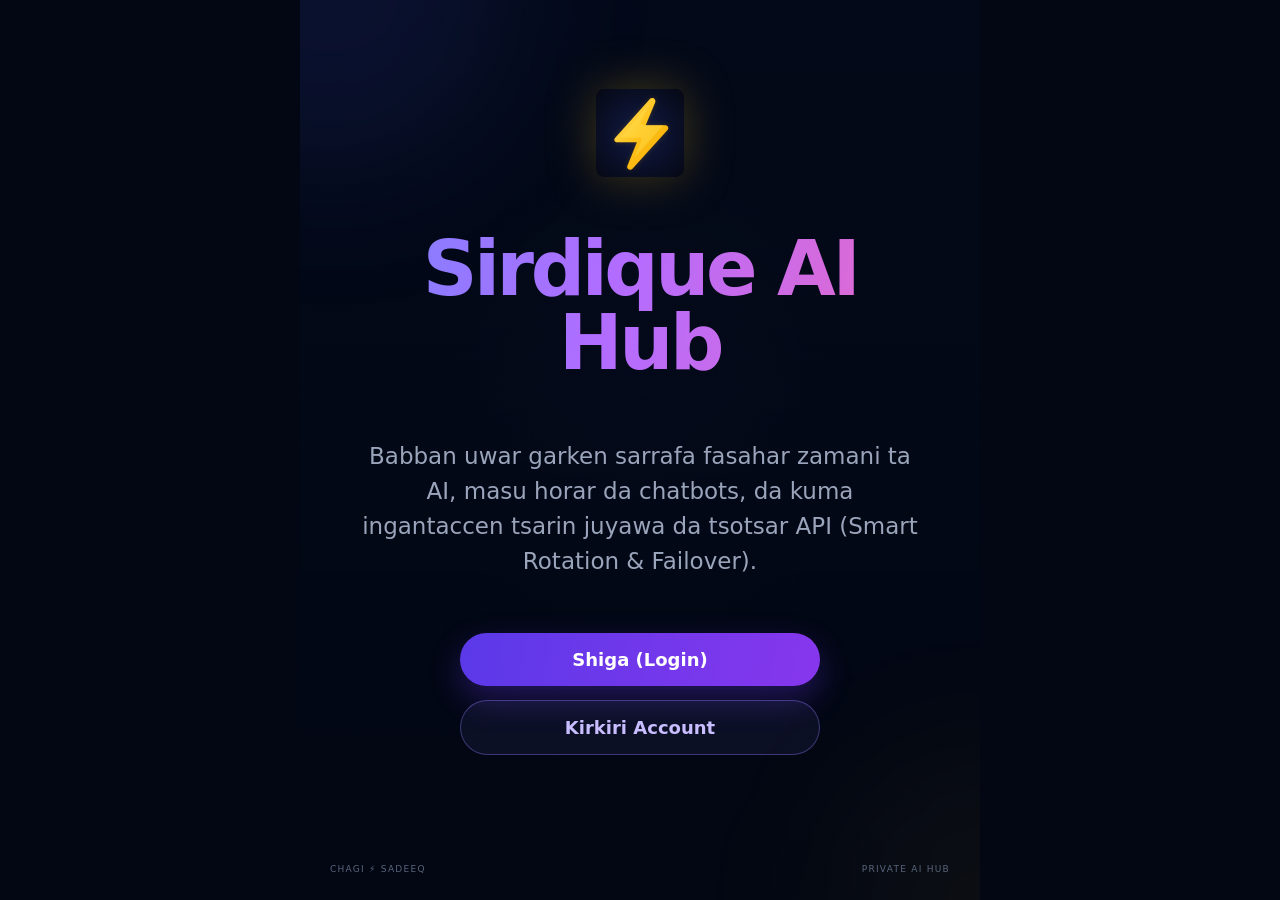
<file: index.html>
<!doctype html>
<html lang="ha">
<head>
  <meta charset="UTF-8" />
  <meta name="viewport" content="width=device-width, initial-scale=1.0" />
  <meta name="theme-color" content="#030712" />
  <meta name="description" content="Sirdique AI Hub — private AI control system" />
  <title>Sirdique AI Hub</title>
  <link rel="icon" type="image/svg+xml" href="./chagi-logo.svg" />
  <link rel="stylesheet" href="./styles.css" />
</head>
<body>
  <main class="landing-shell">
    <section class="landing-card" aria-label="Sirdique AI Hub">
      <div class="ambient ambient-one"></div><div class="ambient ambient-two"></div><div class="grid-glow"></div>
      <div class="brand-mark-wrap"><div class="brand-ring"></div><img class="logo landing-logo" src="./chagi-logo.svg" alt="Chagi lightning logo" /></div>
      <h1 class="landing-name"><span>Sirdique AI</span><br />Hub</h1>
      <p class="landing-message">Babban uwar garken sarrafa fasahar zamani ta AI, masu horar da chatbots, da kuma ingantaccen tsarin juyawa da tsotsar API (Smart Rotation &amp; Failover).</p>
      <div class="landing-actions" id="landing-actions">
        <a class="landing-login" href="./auth.html#login" aria-label="Shiga Login">Shiga (Login)</a>
        <a class="landing-signup" href="./auth.html#signup" aria-label="Kirkiri account">Kirkiri Account</a>
      </div>
      <div class="landing-footer"><span>CHAGI ⚡ SADEEQ</span><span>PRIVATE AI HUB</span></div>
    </section>
  </main>
</body>
</html>
</file>
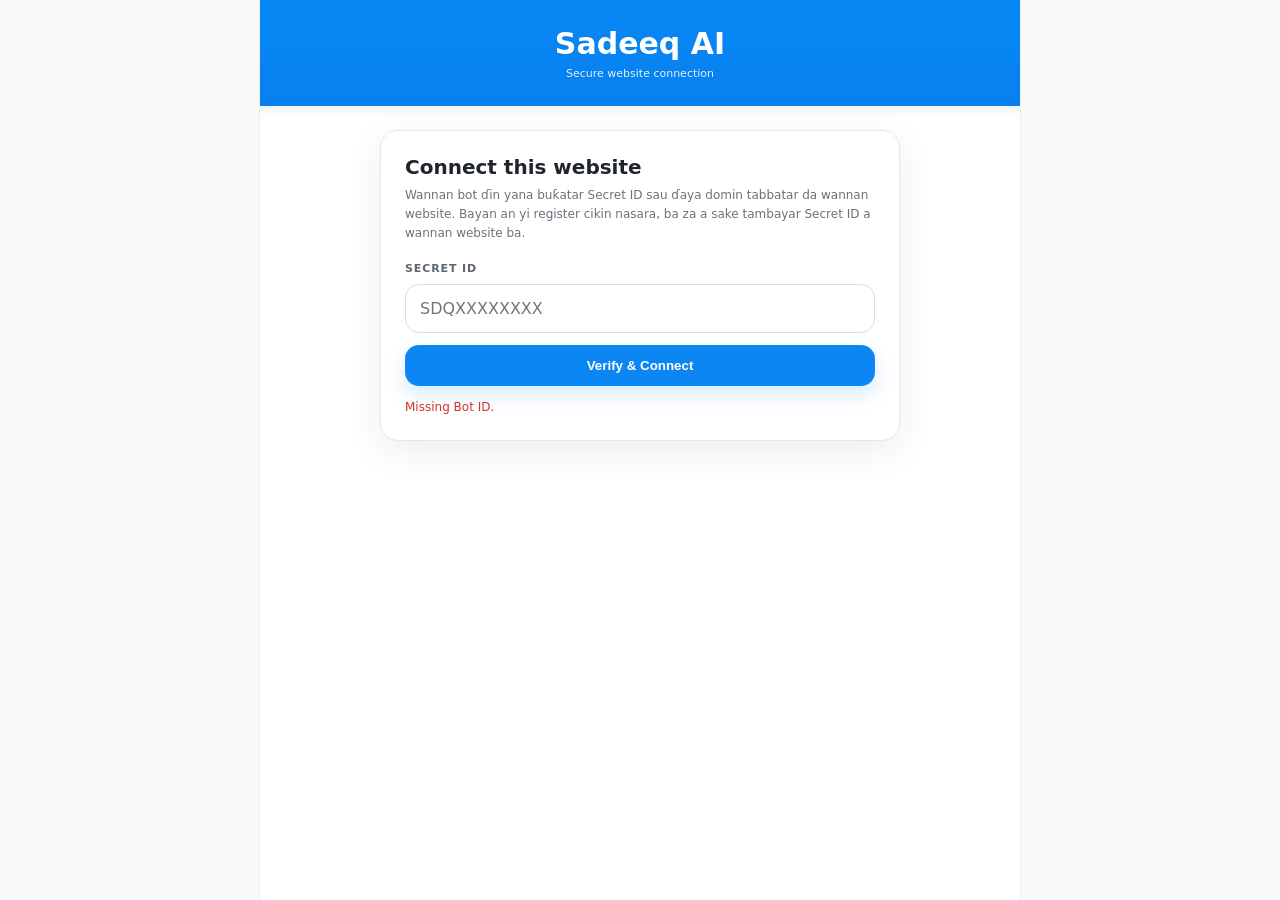
<file: bot.html>
<!doctype html><html lang="ha"><head><meta charset="utf-8"><meta name="viewport" content="width=device-width,initial-scale=1"><meta name="referrer" content="strict-origin-when-cross-origin"><title>Sadeeq AI Bot</title><style>:root{--blue:#0b86f3;--bg:#f7f9fb;--danger:#d93025;--ink:#20252b;--muted:#69727c}*{box-sizing:border-box}html,body{margin:0;width:100%;min-height:100%;font-family:Inter,system-ui,-apple-system,BlinkMacSystemFont,"Segoe UI",sans-serif;background:var(--bg);color:var(--ink)}body{min-height:100vh}.wrap{min-height:100vh;display:flex;justify-content:center}.card{width:100%;min-height:100vh;background:#fff;display:flex;flex-direction:column;overflow:hidden}.brand{height:106px;flex:0 0 106px;display:flex;align-items:center;justify-content:center;background:linear-gradient(180deg,#0788f5,#0781ef);color:#fff;padding:14px 18px;box-shadow:0 3px 12px rgba(0,0,0,.08)}.title{margin:0;font-size:30px;font-weight:800;line-height:1.1;text-align:center}.sub{margin-top:7px;font-size:11px;opacity:.88;text-align:center}.secret-box{margin:24px auto;padding:24px;width:min(520px,calc(100% - 40px));border:1px solid #e3e8ee;border-radius:18px;background:#fff;box-shadow:0 10px 35px rgba(26,43,66,.08)}.secret-title{font-size:20px;font-weight:800;margin:0 0 7px}.secret-help{font-size:12px;color:var(--muted);line-height:1.6;margin:0 0 18px}label{display:block;font-size:11px;font-weight:800;letter-spacing:.08em;color:#5c6670;margin-bottom:9px}input{width:100%;padding:14px;border-radius:14px;border:1px solid #d8dee5;background:#fff;color:var(--ink);outline:0;font:inherit}input:focus{border-color:var(--blue);box-shadow:0 0 0 4px rgba(11,134,243,.10)}button{margin-top:12px;width:100%;padding:13px;border:0;border-radius:14px;background:var(--blue);color:#fff;font-weight:800;cursor:pointer;box-shadow:0 8px 20px rgba(11,134,243,.18)}button:disabled{opacity:.6;cursor:not-allowed}.error{margin-top:12px;color:var(--danger);font-size:12px;line-height:1.5}.chat{display:none;flex:1;min-height:0;flex-direction:column;background:#fff}.messages{flex:1;min-height:0;overflow:auto;padding:28px 30px 115px}.msg{padding:12px 16px;border-radius:17px;margin:10px 0;max-width:82%;line-height:1.55;font-size:15px;white-space:pre-wrap;overflow-wrap:anywhere}.bot{background:#e9edf1;color:#30363d;border-top-left-radius:5px}.user{margin-left:auto;background:var(--blue);color:#fff;border-top-right-radius:5px}.composer{position:fixed;left:0;right:0;bottom:0;display:flex;align-items:center;gap:12px;padding:14px 20px 18px;background:rgba(255,255,255,.98);border-top:1px solid #e3e7eb;box-shadow:0 -5px 18px rgba(24,38,56,.06);z-index:5}.composer input{flex:1;height:58px;padding:0 20px;border-radius:30px;font-size:17px}.composer button{width:58px;height:58px;flex:0 0 58px;margin:0;padding:0;border-radius:50%;font-size:27px}.limit{position:fixed;right:22px;bottom:92px;font-size:10px;color:#7c858e;z-index:6}.thinking{width:29px;height:29px;border-radius:50%;display:inline-grid;place-items:center;border:1px solid #9aa4ae;color:#65707a;font-weight:900;animation:spin 1s linear infinite}@keyframes spin{to{transform:rotate(360deg)}}@media(min-width:760px){.card{width:min(760px,100%);box-shadow:0 0 0 1px #edf0f3}.composer{left:50%;transform:translateX(-50%);width:min(760px,100%)}}@media(max-width:520px){.title{font-size:29px}.messages{padding:24px 30px 112px}.composer{padding:12px 20px 18px}.composer input{height:56px;font-size:16px}.composer button{width:56px;height:56px;flex-basis:56px}.limit{bottom:88px;right:18px}}</style></head><body><main class="wrap"><section class="card"><div class="brand"><div><div id="title" class="title">Sadeeq AI</div><div id="sub" class="sub">Secure website connection</div></div></div><div id="request" class="secret-box"><h1 class="secret-title">Connect this website</h1><p class="secret-help">Wannan bot ɗin yana buƙatar Secret ID sau ɗaya domin tabbatar da wannan website. Bayan an yi register cikin nasara, ba za a sake tambayar Secret ID a wannan website ba.</p><label for="secret">SECRET ID</label><input id="secret" autocomplete="off" autocapitalize="characters" spellcheck="false" placeholder="SDQXXXXXXXX" maxlength="11"><button id="verify" type="button">Verify &amp; Connect</button><div id="error" class="error" aria-live="polite"></div></div><div id="chat" class="chat" aria-live="polite"><div id="messages" class="messages"></div><div id="limit" class="limit"></div><div class="composer"><input id="prompt" placeholder="Rubuta tambayarka a nan..." autocomplete="off"><button id="send" type="button" aria-label="Send">➤</button></div></div></section></main><script>const CONNECT_URL='https://bopezesfrmdxiagvvyyh.supabase.co/functions/v1/public-bot-verify',RUNTIME_URL='https://bopezesfrmdxiagvvyyh.supabase.co/functions/v1/bot-chat-runtime',SUPABASE_PUBLISHABLE_KEY='sb_publishable_eLAz-YGqz0ET4n7t1g9BOA_suPeofcR',qs=new URLSearchParams(location.search),botId=(qs.get('bot_id')||'').trim();let ticket='',registrationOrigin='';const $=id=>document.getElementById(id);function origin(v){try{const u=new URL(String(v||'').trim());return /^https?:$/.test(u.protocol)?u.origin.toLowerCase():''}catch{return''}}function discoverOrigin(){const q=origin(qs.get('site_origin'));if(q)return q;try{const r=origin(document.referrer);if(r)return r}catch{}try{const a=window.location.ancestorOrigins;if(a&&a.length){const r=origin(a[0]);if(r)return r}}catch{}return''}registrationOrigin=discoverOrigin();const safeBot=botId.replace(/[^a-z0-9_-]/gi,'').slice(0,100),cookieKey='sdq_public_ticket_'+btoa(registrationOrigin||'unknown').replace(/[^a-z0-9]/gi,'').slice(0,40)+'_'+safeBot;function getCookie(n){return document.cookie.split('; ').find(x=>x.startsWith(n+'='))?.slice(n.length+1)||''}function setCookie(n,v){try{document.cookie=n+'='+encodeURIComponent(v)+'; Max-Age=31536000; Path=/; Secure; SameSite=None; Partitioned'}catch{}}function clearCookie(n){try{document.cookie=n+'=; Max-Age=0; Path=/; Secure; SameSite=None; Partitioned'}catch{}}function text(c){return({INVALID_SECRET_ID:'Secret ID ba daidai ba.',WEBSITE_ORIGIN_REQUIRED:'Ba a iya gano asalin website ba. Saka iframe ɗin a cikin website sannan ka sake gwadawa.',BOT_DISABLED:'An kashe wannan bot.',BOT_SUSPENDED:'An dakatar da wannan bot.',ALL_BOTS_DISABLED:'An kashe dukkan bots a halin yanzu.',REGISTERED_TICKET_REQUIRED:'Connection ɗin website ya ƙare. Da fatan za a sake haɗa website ɗin.',NETWORK_ERROR:'Connection ya ɗauki lokaci mai tsawo. Sake gwadawa.',CONNECTION_SERVICE_ERROR:'Service ɗin haɗin website baya aiki yanzu. Sake gwadawa.'}[c]||'An kasa haɗa bot. Sake gwadawa.')}function openChat(info){$('request').style.display='none';$('chat').style.display='flex';$('title').textContent=String(info.name||'Sadeeq AI');$('sub').textContent='Online';if(info.limit!=null){$('limit').textContent=info.remaining!=null?String(info.remaining)+' chats remaining':''}if(info.welcome_message&&!$('messages').children.length)add('bot',info.welcome_message)}function add(w,t){const d=document.createElement('div');d.className='msg '+w;d.textContent=String(t||'');$('messages').appendChild(d);$('messages').scrollTop=$('messages').scrollHeight;return d}async function connectService(action,payload,timeout=30000){const c=new AbortController(),timer=setTimeout(()=>c.abort(),timeout);try{const r=await fetch(CONNECT_URL,{method:'POST',headers:{'Content-Type':'application/json'},body:JSON.stringify({action,bot_id:botId,...payload}),signal:c.signal});const d=await r.json().catch(()=>({ok:false,error:'CONNECTION_SERVICE_ERROR'}));return d?.ok?d:{ok:false,error:d?.error||d?.code||'CONNECTION_SERVICE_ERROR'}}catch(e){return{ok:false,error:e.name==='AbortError'?'NETWORK_ERROR':'CONNECTION_SERVICE_ERROR'}}finally{clearTimeout(timer)}}async function ticketConnect(t){if(!t)return false;const r=await connectService('ticket',{ticket:t},15000);if(r.ok){ticket=t;setCookie(cookieKey,t);openChat(r);return true}clearCookie(cookieKey);return false}async function registered(){if(!registrationOrigin)return null;const r=await connectService('registered',{origin:registrationOrigin},15000);return r.ok&&r.ticket?String(r.ticket):null}async function auto(){if(!botId)return false;const s=getCookie(cookieKey);if(s&&await ticketConnect(decodeURIComponent(s)))return true;const t=await registered();return !!(t&&await ticketConnect(t))}async function verify(){const secret=$('secret').value.trim().toUpperCase();$('error').textContent='';if(!/^SDQ[A-Z0-9]{8}$/.test(secret)){$('error').textContent=text('INVALID_SECRET_ID');return}if(!registrationOrigin){$('error').textContent=text('WEBSITE_ORIGIN_REQUIRED');return}$('verify').disabled=true;$('verify').textContent='Connecting...';try{const r=await connectService('register',{secret_id:secret,origin:registrationOrigin,referrer:document.referrer||registrationOrigin},30000);if(!r.ok){$('error').textContent=text(r.error);return}if(!r.ticket||String(r.ticket).length<32){$('error').textContent='Registration failed. Please try again.';return}ticket=String(r.ticket);setCookie(cookieKey,ticket);openChat(r)}finally{$('verify').disabled=false;$('verify').textContent='Verify & Connect'}}function thinking(){const d=document.createElement('div');d.className='msg bot';d.innerHTML='<span class="thinking">S</span>';$('messages').appendChild(d);$('messages').scrollTop=$('messages').scrollHeight;return d}async function send(){const message=$('prompt').value.trim();if(!message||!ticket)return;$('prompt').value='';add('user',message);const d=thinking();$('send').disabled=true;try{const c=new AbortController(),tm=setTimeout(()=>c.abort(),20000);const r=await fetch(RUNTIME_URL,{method:'POST',headers:{'Content-Type':'application/json','apikey':SUPABASE_PUBLISHABLE_KEY,'Authorization':'Bearer '+SUPABASE_PUBLISHABLE_KEY},body:JSON.stringify({bot_id:botId,ticket,message}),signal:c.signal});clearTimeout(tm);const data=await r.json().catch(()=>({ok:false,code:'NETWORK_ERROR'}));if(!data.ok){if(data.code==='REGISTERED_TICKET_REQUIRED'){clearCookie(cookieKey);ticket='';$('chat').style.display='none';$('request').style.display='block';$('error').textContent=text(data.code)}else d.textContent=data.code==='INVALID_API_KEY'?'AI service is temporarily unavailable. Your website connection is still active.':text(data.code)}else{d.textContent=data.answer||'';if(data.remaining!=null)$('limit').textContent=String(data.remaining)+' chats remaining'}}catch(e){d.textContent=e.name==='AbortError'?'Connection timed out. Please try again.':'Connection failed. Please try again.'}finally{$('send').disabled=false}}$('verify').onclick=verify;$('secret').onkeydown=e=>{if(e.key==='Enter')verify()};$('send').onclick=send;$('prompt').onkeydown=e=>{if(e.key==='Enter'&&!e.shiftKey){e.preventDefault();send()}};(async()=>{if(!botId){$('error').textContent='Missing Bot ID.';return}if(!registrationOrigin)$('sub').textContent='Website verification required';if(!await auto())$('sub').textContent=registrationOrigin?'Enter Secret ID once to connect this website.':'Website verification required'})()</script></body></html>
</file>
<file: styles.css>
:root{--bg:#020713;--text:#f7f8ff;--muted:#9aa4ba;--accent:#ffc21a}*{box-sizing:border-box}html,body{min-height:100%}body{margin:0;background:radial-gradient(circle at 50% 44%,rgba(48,63,150,.16),transparent 30%),#020713;color:var(--text);font-family:Inter,ui-sans-serif,system-ui,-apple-system,BlinkMacSystemFont,"Segoe UI",sans-serif;overflow-x:hidden}body:before{content:"";position:fixed;inset:0;pointer-events:none;background-image:linear-gradient(rgba(255,255,255,.016) 1px,transparent 1px),linear-gradient(90deg,rgba(255,255,255,.016) 1px,transparent 1px);background-size:44px 44px;opacity:.5}.landing-shell{min-height:100svh;width:100%;display:grid;place-items:center;padding:0}.landing-card{position:relative;isolation:isolate;width:min(680px,100%);min-height:100svh;padding:68px 30px 26px;display:flex;flex-direction:column;align-items:center;text-align:center;overflow:hidden;background:linear-gradient(180deg,rgba(4,11,27,.72),rgba(2,7,19,.94))}.ambient{position:absolute;z-index:-2;border-radius:50%;filter:blur(70px);pointer-events:none}.ambient-one{width:360px;height:360px;top:-190px;left:-150px;background:rgba(49,61,160,.17)}.ambient-two{width:320px;height:320px;right:-160px;bottom:-160px;background:rgba(255,194,26,.04)}.grid-glow{position:absolute;inset:0;z-index:-1;opacity:.2;pointer-events:none;background-image:linear-gradient(rgba(255,255,255,.03) 1px,transparent 1px),linear-gradient(90deg,rgba(255,255,255,.03) 1px,transparent 1px);background-size:38px 38px;mask-image:radial-gradient(circle at center,black,transparent 78%)}.brand-mark-wrap{position:relative;width:130px;height:130px;display:grid;place-items:center}.brand-ring{display:none}.logo{position:relative;object-fit:contain}.landing-logo{width:88px;height:88px;filter:drop-shadow(0 0 24px rgba(255,194,26,.25))}.landing-name{margin:34px 0 0;font-size:clamp(48px,11vw,76px);line-height:.98;font-weight:900;letter-spacing:-.045em;background:linear-gradient(100deg,#8b7cff 0%,#b36cff 45%,#dd6ad5 100%);-webkit-background-clip:text;background-clip:text;color:transparent}.landing-message{max-width:570px;margin:58px auto 0;color:#9aa4ba;font-size:clamp(17px,3.8vw,23px);line-height:1.52;font-weight:430}.landing-actions{position:relative;z-index:5;width:min(360px,88%);margin:54px auto 0!important;display:flex!important;flex-direction:column!important;align-items:center!important;justify-content:center!important;gap:14px!important;flex-shrink:0}.landing-login,.landing-signup{display:block!important;width:100%;padding:16px 24px;border-radius:30px;text-decoration:none;font-size:18px;font-weight:800;transition:transform .18s ease,box-shadow .18s ease}.landing-login{background:linear-gradient(100deg,#5a39e8,#8737ed);box-shadow:0 13px 32px rgba(103,54,240,.32);color:white}.landing-signup{border:1px solid rgba(139,124,255,.38);background:rgba(139,124,255,.08);color:#c7bdff}.landing-login:active,.landing-signup:active{transform:scale(.98)}.landing-login:hover{transform:translateY(-2px);box-shadow:0 17px 38px rgba(103,54,240,.4)}.landing-signup:hover{transform:translateY(-2px);background:rgba(139,124,255,.13)}.landing-actions.account-created .landing-signup{display:none!important}.landing-actions.account-created{margin-top:54px!important}.landing-actions.account-created .landing-login{width:min(270px,82%)}.landing-footer{width:100%;margin-top:auto;padding-top:48px;display:flex;justify-content:space-between;color:#59657c;font-size:9px;letter-spacing:.14em;text-transform:uppercase}.system-status,.owner-badge,.landing-divider,.landing-subtitle{display:none}.auth-shell,.auth-panel,.auth-brand,.auth-view,.toast,footer{display:none}@media(max-width:600px){.landing-card{padding:54px 22px 22px}.brand-mark-wrap{width:112px;height:112px}.landing-logo{width:78px;height:78px}.landing-name{margin-top:28px;font-size:clamp(46px,13vw,65px)}.landing-message{margin-top:58px;font-size:17px;line-height:1.56}.landing-actions{margin-top:52px!important;width:min(330px,88%)}.landing-login,.landing-signup{padding:15px 22px;font-size:17px}.landing-actions.account-created{margin-top:52px!important}.landing-actions.account-created .landing-login{width:min(270px,82%)}.landing-footer{padding-top:34px;font-size:8px}}
</file>
